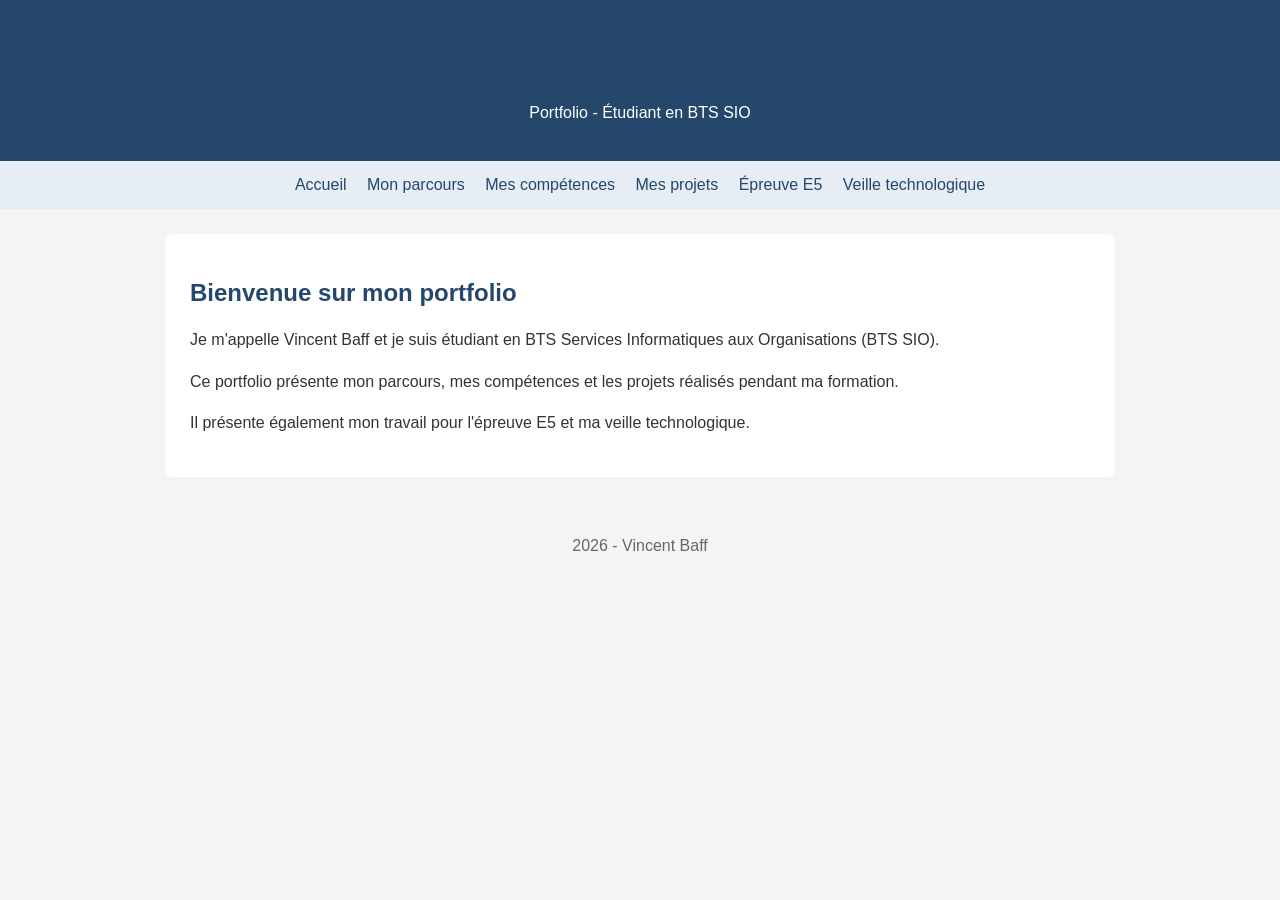
<file: index.html>
<!DOCTYPE html>
<html lang="fr">
<head>
    <meta charset="UTF-8">
    <meta name="viewport" content="width=device-width, initial-scale=1.0">
    <title>Accueil - Vincent Baff</title>
    <link rel="stylesheet" href="style.css">
</head>
<body>
    <header>
        <h1>Vincent Baff</h1>
        <p>Portfolio - Étudiant en BTS SIO</p>
    </header>

    <nav>
        <a href="index.html">Accueil</a>
        <a href="parcours.html">Mon parcours</a>
        <a href="competences.html">Mes compétences</a>
        <a href="projets.html">Mes projets</a>
        <a href="e5.html">Épreuve E5</a>
        <a href="veille.html">Veille technologique</a>
    </nav>

    <div class="contenu">
        <h2>Bienvenue sur mon portfolio</h2>
        <p>Je m'appelle Vincent Baff et je suis étudiant en BTS Services Informatiques aux Organisations (BTS SIO).</p>
        <p>Ce portfolio présente mon parcours, mes compétences et les projets réalisés pendant ma formation.</p>
        <p>Il présente également mon travail pour l'épreuve E5 et ma veille technologique.</p>

    </div>

    <footer>
        <p>2026 - Vincent Baff</p>
    </footer>
</body>
</html>
</file>
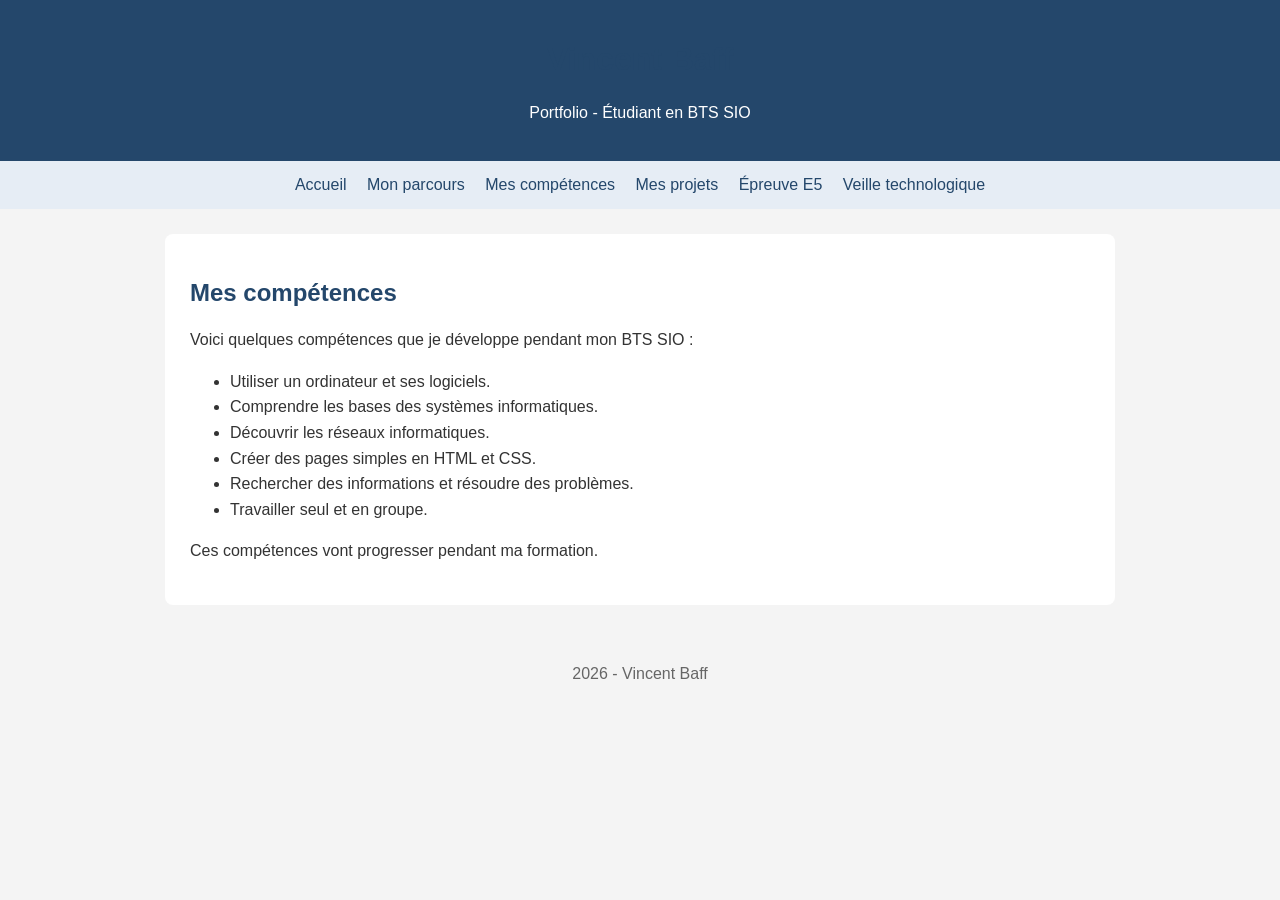
<file: competences.html>
<!DOCTYPE html>
<html lang="fr">
<head>
    <meta charset="UTF-8">
    <meta name="viewport" content="width=device-width, initial-scale=1.0">
    <title>Mes compétences - Vincent Baff</title>
    <link rel="stylesheet" href="style.css">
</head>
<body>
    <header>
        <h1>Vincent Baff</h1>
        <p>Portfolio - Étudiant en BTS SIO</p>
    </header>

    <nav>
        <a href="index.html">Accueil</a>
        <a href="parcours.html">Mon parcours</a>
        <a href="competences.html">Mes compétences</a>
        <a href="projets.html">Mes projets</a>
        <a href="e5.html">Épreuve E5</a>
        <a href="veille.html">Veille technologique</a>
    </nav>

    <div class="contenu">
        <h2>Mes compétences</h2>
        <p>Voici quelques compétences que je développe pendant mon BTS SIO :</p>
        <ul>
            <li>Utiliser un ordinateur et ses logiciels.</li>
            <li>Comprendre les bases des systèmes informatiques.</li>
            <li>Découvrir les réseaux informatiques.</li>
            <li>Créer des pages simples en HTML et CSS.</li>
            <li>Rechercher des informations et résoudre des problèmes.</li>
            <li>Travailler seul et en groupe.</li>
        </ul>
        <p>Ces compétences vont progresser pendant ma formation.</p>

    </div>

    <footer>
        <p>2026 - Vincent Baff</p>
    </footer>
</body>
</html>
</file>
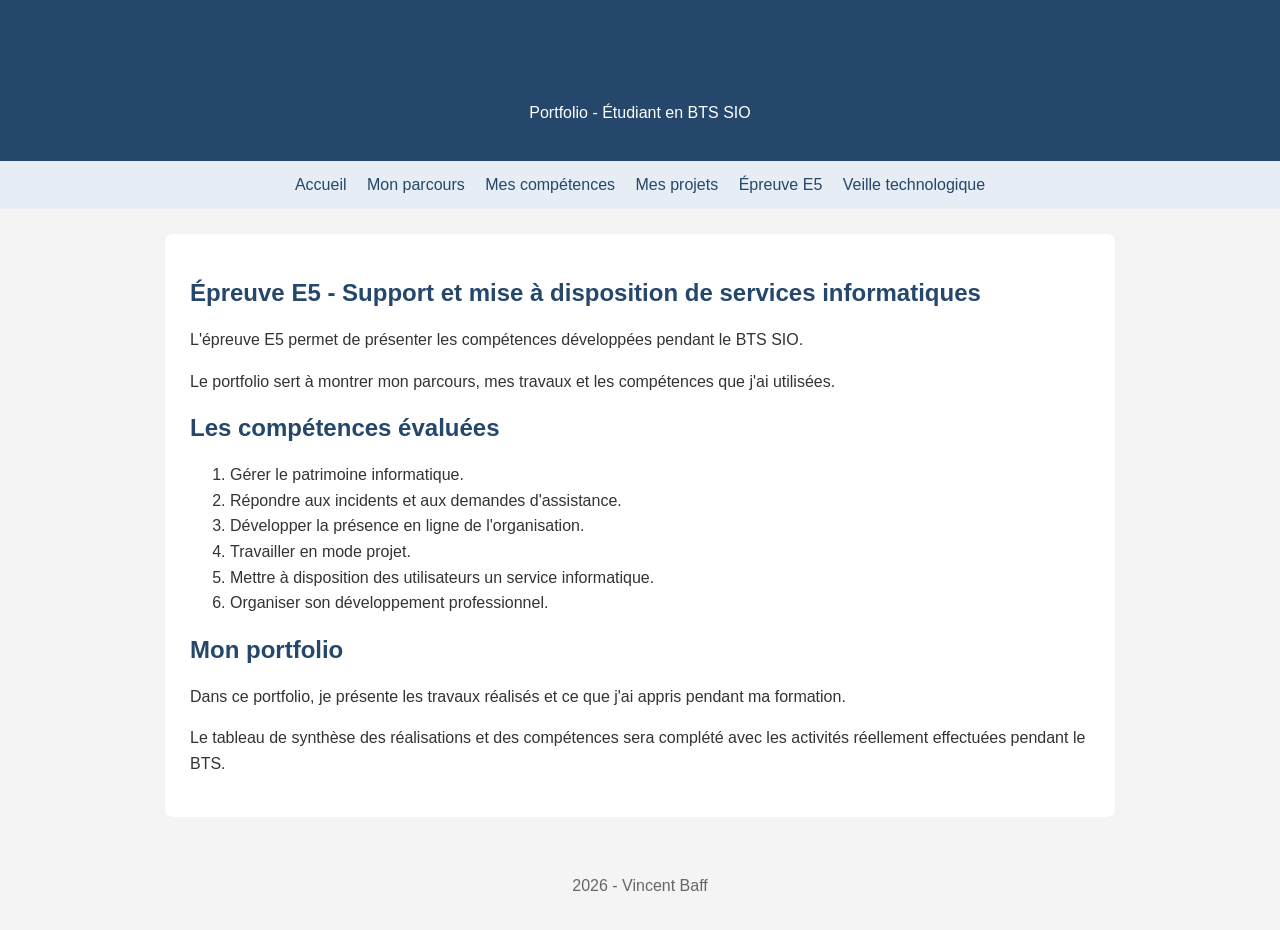
<file: e5.html>
<!DOCTYPE html>
<html lang="fr">
<head>
    <meta charset="UTF-8">
    <meta name="viewport" content="width=device-width, initial-scale=1.0">
    <title>Épreuve E5 - Vincent Baff</title>
    <link rel="stylesheet" href="style.css">
</head>
<body>
    <header>
        <h1>Vincent Baff</h1>
        <p>Portfolio - Étudiant en BTS SIO</p>
    </header>

    <nav>
        <a href="index.html">Accueil</a>
        <a href="parcours.html">Mon parcours</a>
        <a href="competences.html">Mes compétences</a>
        <a href="projets.html">Mes projets</a>
        <a href="e5.html">Épreuve E5</a>
        <a href="veille.html">Veille technologique</a>
    </nav>

    <div class="contenu">
        <h2>Épreuve E5 - Support et mise à disposition de services informatiques</h2>
        <p>L'épreuve E5 permet de présenter les compétences développées pendant le BTS SIO.</p>
        <p>Le portfolio sert à montrer mon parcours, mes travaux et les compétences que j'ai utilisées.</p>

        <h2>Les compétences évaluées</h2>
        <ol>
            <li>Gérer le patrimoine informatique.</li>
            <li>Répondre aux incidents et aux demandes d'assistance.</li>
            <li>Développer la présence en ligne de l'organisation.</li>
            <li>Travailler en mode projet.</li>
            <li>Mettre à disposition des utilisateurs un service informatique.</li>
            <li>Organiser son développement professionnel.</li>
        </ol>

        <h2>Mon portfolio</h2>
        <p>Dans ce portfolio, je présente les travaux réalisés et ce que j'ai appris pendant ma formation.</p>
        <p>Le tableau de synthèse des réalisations et des compétences sera complété avec les activités réellement effectuées pendant le BTS.</p>

    </div>

    <footer>
        <p>2026 - Vincent Baff</p>
    </footer>
</body>
</html>
</file>
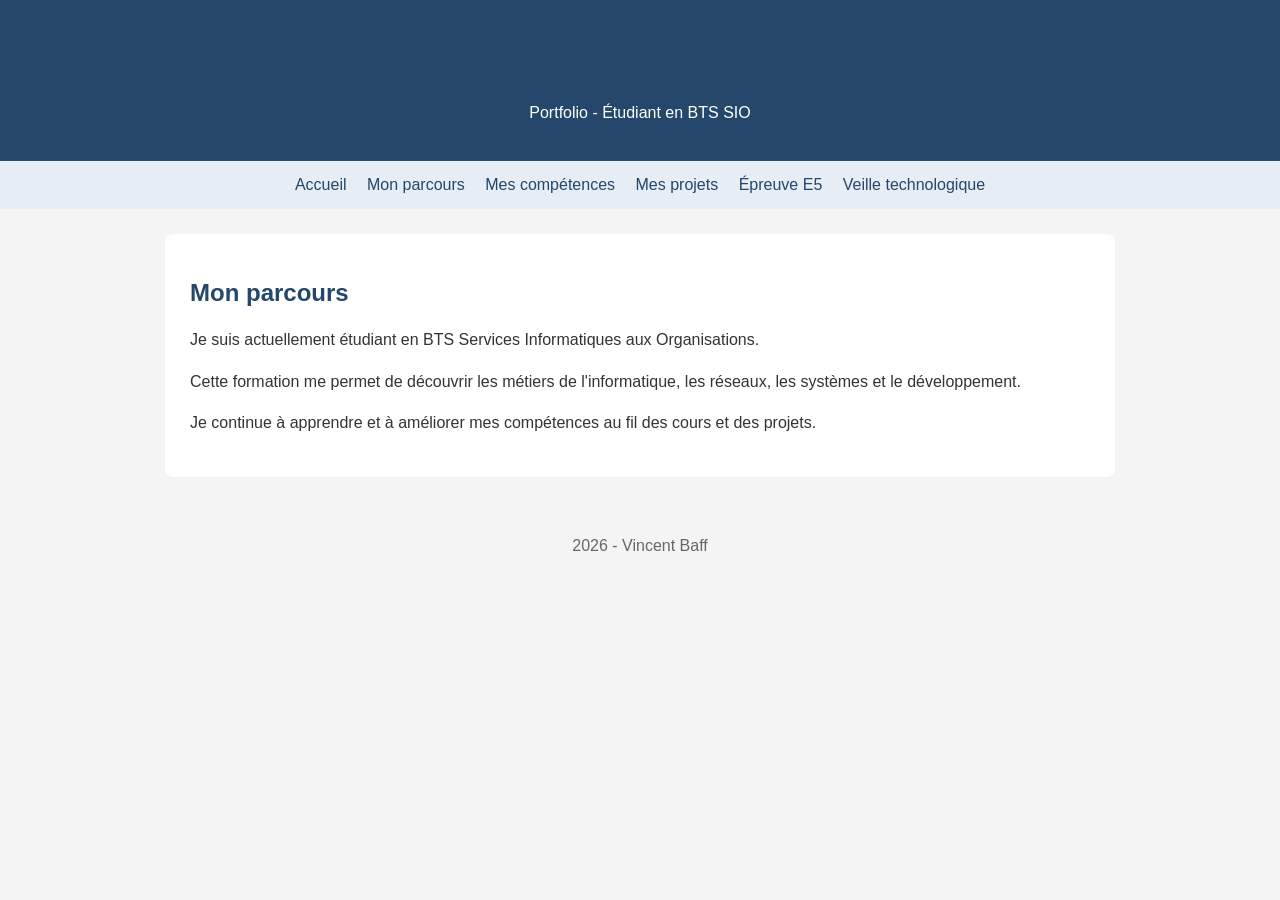
<file: parcours.html>
<!DOCTYPE html>
<html lang="fr">
<head>
    <meta charset="UTF-8">
    <meta name="viewport" content="width=device-width, initial-scale=1.0">
    <title>Mon parcours - Vincent Baff</title>
    <link rel="stylesheet" href="style.css">
</head>
<body>
    <header>
        <h1>Vincent Baff</h1>
        <p>Portfolio - Étudiant en BTS SIO</p>
    </header>

    <nav>
        <a href="index.html">Accueil</a>
        <a href="parcours.html">Mon parcours</a>
        <a href="competences.html">Mes compétences</a>
        <a href="projets.html">Mes projets</a>
        <a href="e5.html">Épreuve E5</a>
        <a href="veille.html">Veille technologique</a>
    </nav>

    <div class="contenu">
        <h2>Mon parcours</h2>
        <p>Je suis actuellement étudiant en BTS Services Informatiques aux Organisations.</p>
        <p>Cette formation me permet de découvrir les métiers de l'informatique, les réseaux, les systèmes et le développement.</p>
        <p>Je continue à apprendre et à améliorer mes compétences au fil des cours et des projets.</p>

    </div>

    <footer>
        <p>2026 - Vincent Baff</p>
    </footer>
</body>
</html>
</file>
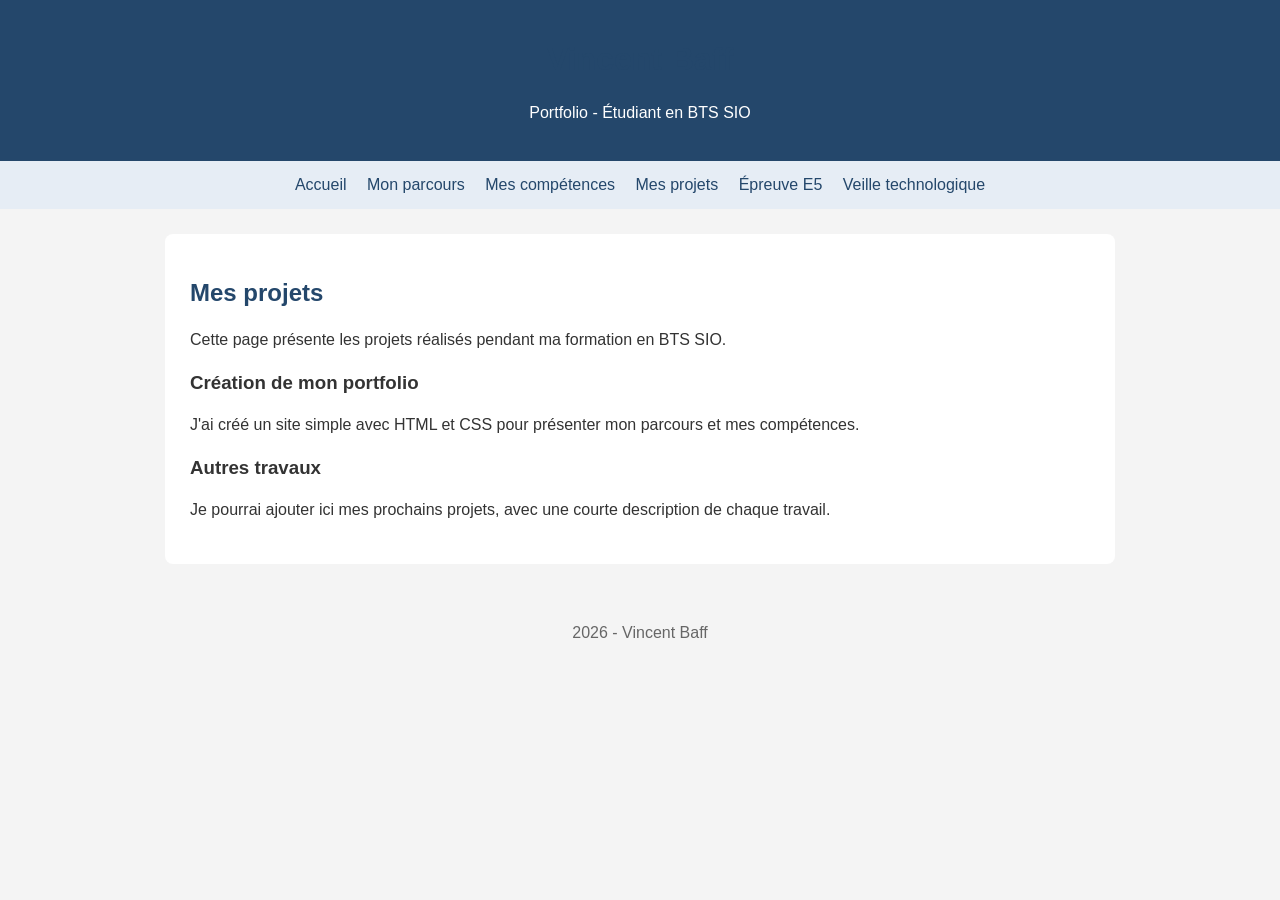
<file: projets.html>
<!DOCTYPE html>
<html lang="fr">
<head>
    <meta charset="UTF-8">
    <meta name="viewport" content="width=device-width, initial-scale=1.0">
    <title>Mes projets - Vincent Baff</title>
    <link rel="stylesheet" href="style.css">
</head>
<body>
    <header>
        <h1>Vincent Baff</h1>
        <p>Portfolio - Étudiant en BTS SIO</p>
    </header>

    <nav>
        <a href="index.html">Accueil</a>
        <a href="parcours.html">Mon parcours</a>
        <a href="competences.html">Mes compétences</a>
        <a href="projets.html">Mes projets</a>
        <a href="e5.html">Épreuve E5</a>
        <a href="veille.html">Veille technologique</a>
    </nav>

    <div class="contenu">
        <h2>Mes projets</h2>
        <p>Cette page présente les projets réalisés pendant ma formation en BTS SIO.</p>
        <h3>Création de mon portfolio</h3>
        <p>J'ai créé un site simple avec HTML et CSS pour présenter mon parcours et mes compétences.</p>
        <h3>Autres travaux</h3>
        <p>Je pourrai ajouter ici mes prochains projets, avec une courte description de chaque travail.</p>

    </div>

    <footer>
        <p>2026 - Vincent Baff</p>
    </footer>
</body>
</html>
</file>
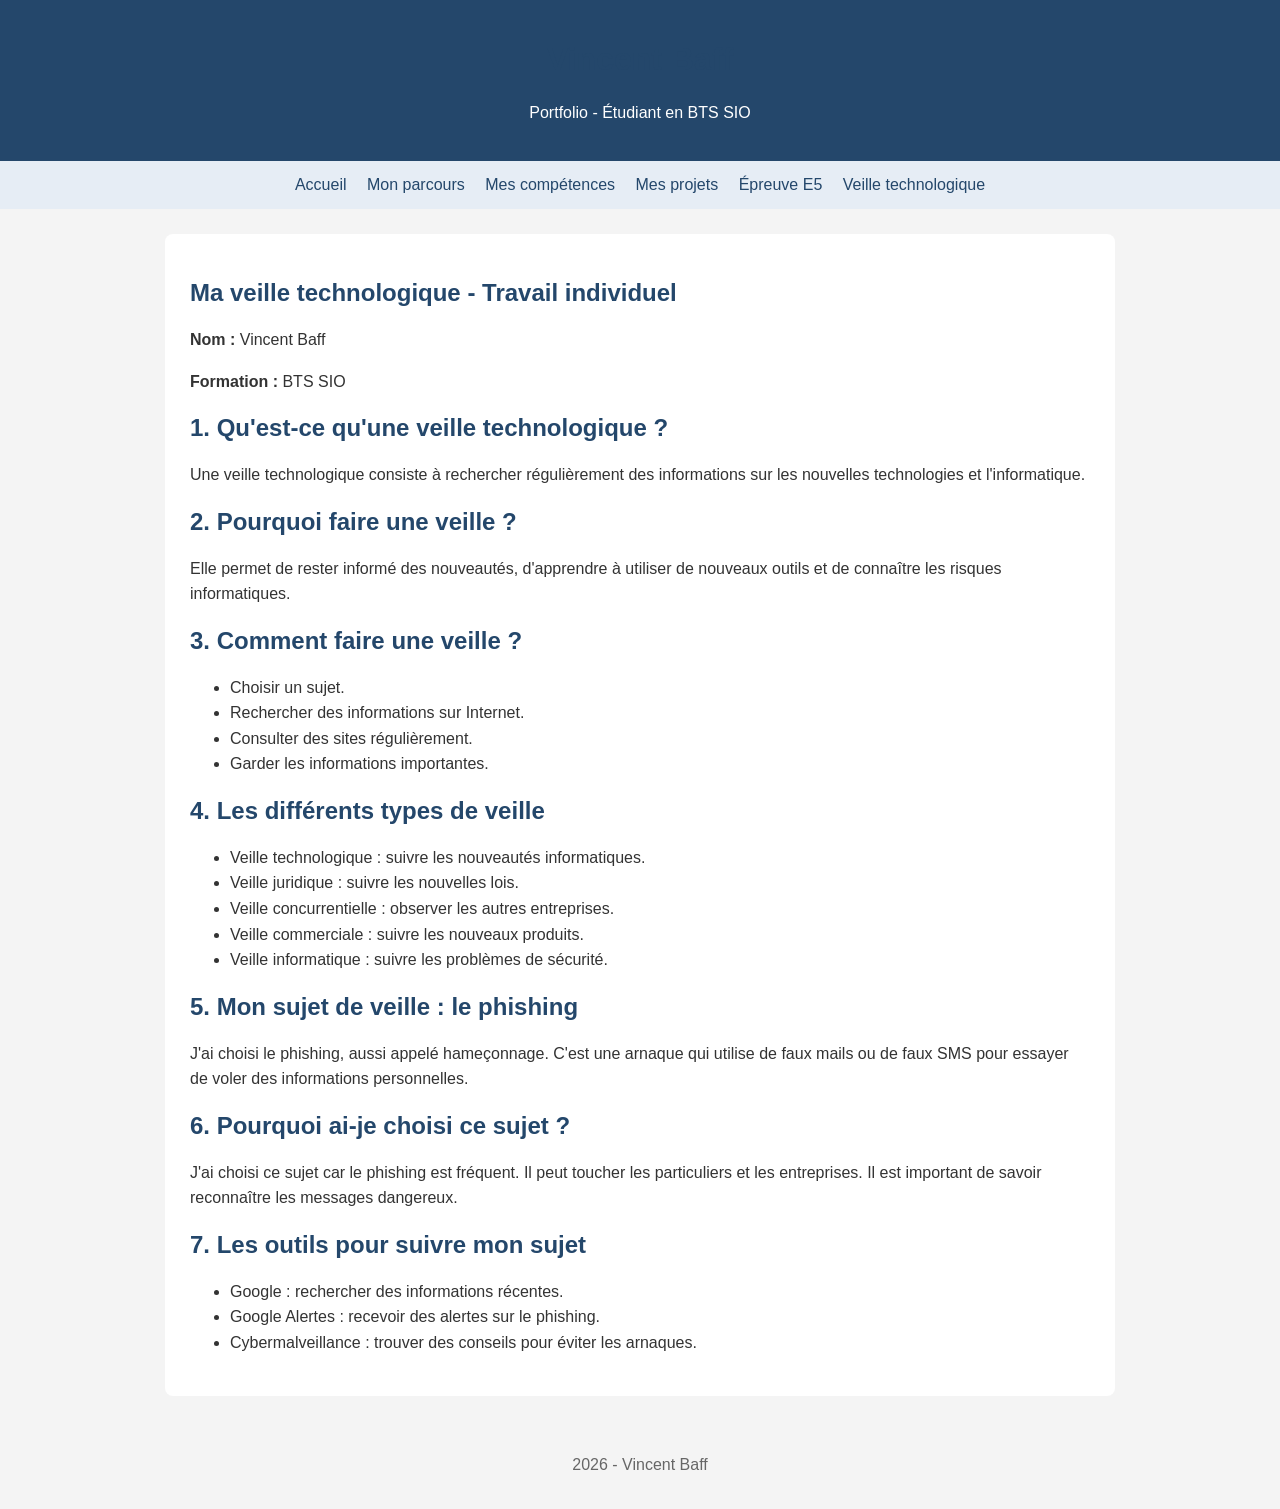
<file: veille.html>
<!DOCTYPE html>
<html lang="fr">
<head>
    <meta charset="UTF-8">
    <meta name="viewport" content="width=device-width, initial-scale=1.0">
    <title>Veille technologique - Vincent Baff</title>
    <link rel="stylesheet" href="style.css">
</head>
<body>
    <header>
        <h1>Vincent Baff</h1>
        <p>Portfolio - Étudiant en BTS SIO</p>
    </header>

    <nav>
        <a href="index.html">Accueil</a>
        <a href="parcours.html">Mon parcours</a>
        <a href="competences.html">Mes compétences</a>
        <a href="projets.html">Mes projets</a>
        <a href="e5.html">Épreuve E5</a>
        <a href="veille.html">Veille technologique</a>
    </nav>

    <div class="contenu">
        <h2>Ma veille technologique - Travail individuel</h2>
        <p><strong>Nom :</strong> Vincent Baff</p>
        <p><strong>Formation :</strong> BTS SIO</p>

        <h2>1. Qu'est-ce qu'une veille technologique ?</h2>
        <p>Une veille technologique consiste à rechercher régulièrement des informations sur les nouvelles technologies et l'informatique.</p>

        <h2>2. Pourquoi faire une veille ?</h2>
        <p>Elle permet de rester informé des nouveautés, d'apprendre à utiliser de nouveaux outils et de connaître les risques informatiques.</p>

        <h2>3. Comment faire une veille ?</h2>
        <ul>
            <li>Choisir un sujet.</li>
            <li>Rechercher des informations sur Internet.</li>
            <li>Consulter des sites régulièrement.</li>
            <li>Garder les informations importantes.</li>
        </ul>

        <h2>4. Les différents types de veille</h2>
        <ul>
            <li>Veille technologique : suivre les nouveautés informatiques.</li>
            <li>Veille juridique : suivre les nouvelles lois.</li>
            <li>Veille concurrentielle : observer les autres entreprises.</li>
            <li>Veille commerciale : suivre les nouveaux produits.</li>
            <li>Veille informatique : suivre les problèmes de sécurité.</li>
        </ul>

        <h2>5. Mon sujet de veille : le phishing</h2>
        <p>J'ai choisi le phishing, aussi appelé hameçonnage. C'est une arnaque qui utilise de faux mails ou de faux SMS pour essayer de voler des informations personnelles.</p>

        <h2>6. Pourquoi ai-je choisi ce sujet ?</h2>
        <p>J'ai choisi ce sujet car le phishing est fréquent. Il peut toucher les particuliers et les entreprises. Il est important de savoir reconnaître les messages dangereux.</p>

        <h2>7. Les outils pour suivre mon sujet</h2>
        <ul>
            <li>Google : rechercher des informations récentes.</li>
            <li>Google Alertes : recevoir des alertes sur le phishing.</li>
            <li>Cybermalveillance : trouver des conseils pour éviter les arnaques.</li>
        </ul>

    </div>

    <footer>
        <p>2026 - Vincent Baff</p>
    </footer>
</body>
</html>
</file>
<file: style.css>
/* Mise en forme commune à toutes les pages */
body {
    font-family: Arial, sans-serif;
    background-color: #f4f4f4;
    color: #333333;
    margin: 0;
    padding: 0;
}

header {
    background-color: #24476b;
    color: white;
    text-align: center;
    padding: 20px;
}

nav {
    background-color: #e6edf5;
    text-align: center;
    padding: 15px;
}

nav a {
    color: #24476b;
    text-decoration: none;
    margin: 8px;
}

nav a:hover {
    text-decoration: underline;
}

.contenu {
    background-color: white;
    max-width: 900px;
    margin: 25px auto;
    padding: 25px;
    border-radius: 8px;
}

h1, h2 {
    color: #24476b;
}

p, li {
    line-height: 1.6;
}

footer {
    text-align: center;
    color: #666666;
    padding: 15px;
}
</file>
